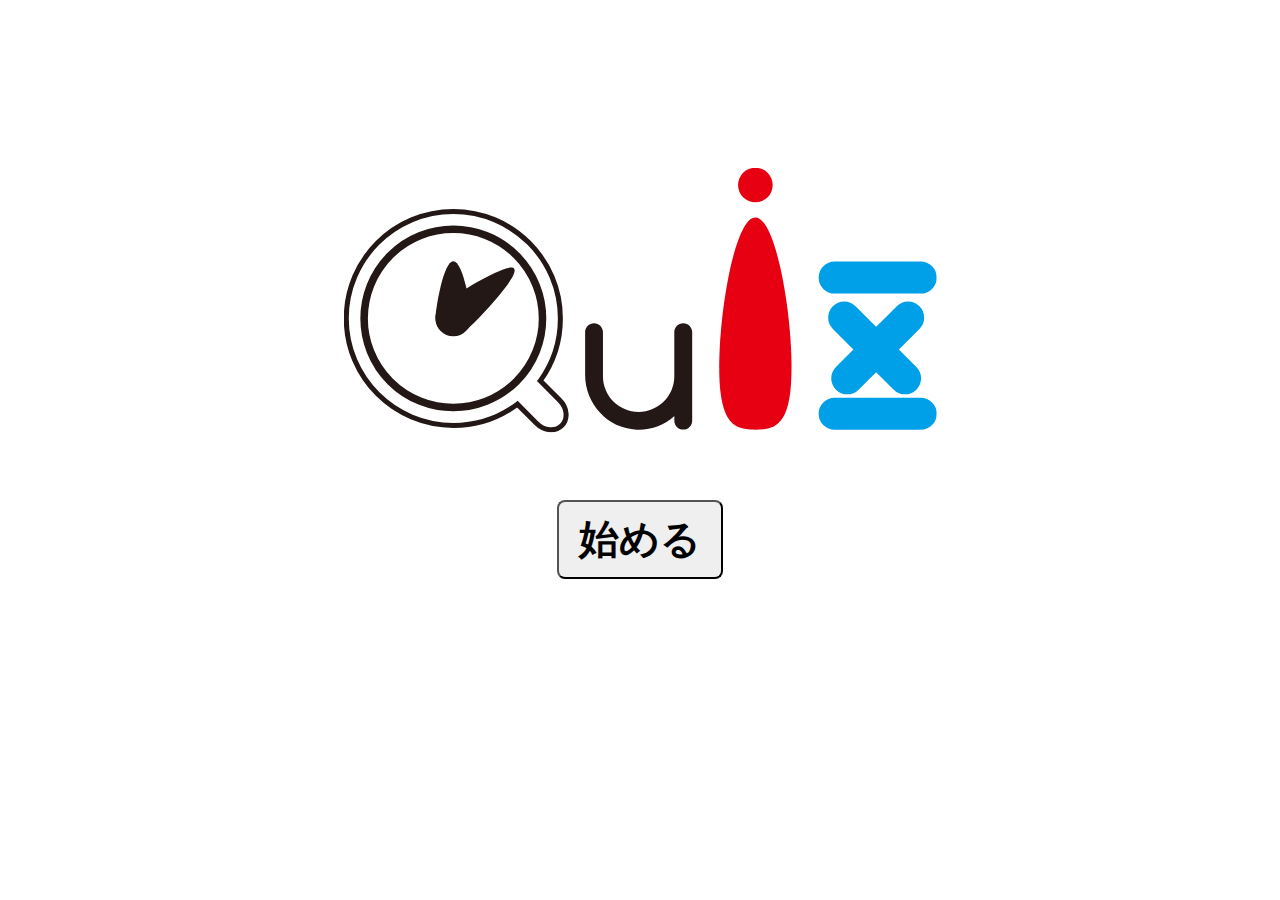
<file: index.html>
<!DOCTYPE html>
<html lang="ja">

<head>
    <meta charset="UTF-8">
    <meta name="viewport" content="width=device-width, initial-scale=1.0">
    <title>Quizgame</title>
    <link rel="stylesheet" href="./style.css">
</head>

<body>
    <div id="title-screen">
        <img src="./images/Quiz-logo-03.svg" alt="ロゴ" class="logo-style">
        <button onclick="startGame()">始める</button>
    </div>
    <div class="quiz">
        <div class="inner-block">
            <div class="quiz-content"></div>
            <div class="qs-number" id="question-number">質問1</div>
            <h2 class="question">・・・・</h2>
            <div id="progress-container">
                <div id="progress-bar"></div>
            </div>
            <ul class="answer">
                <li>
                    <label class="qz-btn01">
                        <span>A</span>
                        <input name="radio" type="hidden" value="">
                        <p class="qz-txt">選択肢01</p>
                    </label>
                </li>
                <li>
                    <label class="qz-btn02">
                        <span>B</span>
                        <input name="radio" type="hidden" value="">
                        <p class="qz-txt">選択肢02</p>
                    </label>
                </li>
                <li>
                    <label class="qz-btn03">
                        <span>C</span>
                        <input name="radio" type="hidden" value="">
                        <p class="qz-txt">選択肢03</p>
                    </label>
                </li>
                <li>
                    <label class="qz-btn04">
                        <span>D</span>
                        <input name="radio" type="hidden" value="">
                        <p class="qz-txt">選択肢04</p>
                    </label>
                </li>
            </ul>
        </div>
    </div>
    
    <script src="./Quiz.js"></script>
</body>

</html>
</file>
<file: style.css>
canvas {
    border: 1px solid #000;
    /*canvas要素に1ピクセルの黒い実線ボーダーを追加。*/
    display: block;
    margin: 20px auto;
    /* 上下に20px、左右に自動的に余白を設定 */
}

body {
    /* background: #ffc5c5; */
}

/*タイトル画面*/
#title-screen {
    text-align: center;
    /*テキストを中央揃え*/
    margin-top: 100px;
    /*上からのマージンを100ピクセル*/
    font-size: 40px;
    /*フォントサイズを40ピクセル*/
    position: relative;
    /*相対位置指定*/
    text-align: center;
    top: 150px;
    /*上から150ピクセルの位置に移動*/
}

/*ボタンサイズ*/
button {
    position: relative;
    top: 250px;
    padding: 10px 20px;
    /*ボタンの内側に上下左右10ピクセルの余白を設定*/
    font-size: 40px;
    /*フォントサイズを30ピクセルに*/
    border-radius: 0.5rem;
    font-weight: bold;
}

/* ウィンドウサイズ */
.inner-block {
    position: relative;
    /*ウィンドウサイズに対して中央揃えにし、最大幅を1000ピクセルに制限*/
    width: calc(100% - 60px);
    margin: 0 auto;
    max-width: 1000px;
}

/* バックグラウンド */
.quiz {
    display: none;
    /*要素を非表示にする*/
    min-height: 76.5vh;
    padding: 100px 0;
    background: #ffc5c5;
}

/* 問題の上線 */
.quiz-content {
    border: 1px solid #222;
    /* 上線に1pxの黒い実線ボーダーを追加 */
    background-color: rgba(255, 255, 255, 0.4);
    /* 背景色を白色で半透明に設定 */
    box-shadow: 2px 2px 4px rgba(0, 0, 0, 0.1);
    /* 軽い影を追加 */
    position: relative;
    /* 相対的な位置指定 */
}

/* 問題番号 */
.qs-number {
    text-align: center;
    /* テキストを中央揃えに指定 */
    font-size: 26px;
    /* フォントサイズを26pxに指定 */
    font-weight: bold;
    /* フォントの太さをboldに指定 */
    border-bottom: 2px solid #222;
    /* 下線に2pxの黒い実線ボーダーを追加 */
    padding: 20px;
    /* 上下左右に20pxの余白を追加 */
}

/* 問題文 */
.question {
    font-size: 32px;
    /*テキストのフォントサイズを指定*/
    font-weight: bold;
    /*テキストの太さを指定*/
    line-height: 1.8;
    /*テキストの行の高さを指定*/
    margin-bottom: 40px;
    /*要素の下側の余白（マージン）を指定*/
    position: relative;
    /*要素の配置方法を指定*/
    text-align: center;
    /*テキストの水平方向の配置を指定*/
    max-width: 1000px;
    /*要素の最大横幅を指定*/
    padding: 30px 0px;
    /*要素の内側の余白（パディング）を指定*/
    margin-left: auto;
    /*要素の左側の外部余白（マージン）を指定*/
    margin-right: auto;
    /*要素の右側の外部余白（マージン）を指定*/
}

/* 解答欄の幅 */
.answer {
    display: grid;
    /* 要素をグリッド（格子状）に配置 */
    position: relative;
    /* 要素の配置方法を指定 */
    grid-template-columns: repeat(2, 1fr);
    /* 列を2つ作成（1frは残りのスペースを均等に分配） */
    gap: 20px;
    /* 要素間の隙間を指定 */
    padding-left: 0;
    /* 左側のパディングを指定 */
    list-style: none;
    /* リストアイテムのマーカーを非表示にする */
}

/* 解答欄のフレーム */
.answer li {
    position: relative;
    /* 相対位置に配置 */
    border: 2px solid #000;
    /* 黒い2px幅の境界線を持つ */
    border-radius: 8px;
    /* 角を8pxの半径で丸める */
    transition: border 0.3s ease-in-out;
    /* 境界線の変化に0.3秒かけ、イージングを適用 */

}

/* 解答欄のレイアウト */
.answer li label {
    color: #222;
    /* テキストの色をダークグレーに指定 */
    display: block;
    /* ブロック要素として表示 */
    margin: 0 auto;
    /* 上下左右のマージンを自動で設定し、中央に配置 */
    height: 100px;
    /* 高さを100pxに指定 */
    display: flex;
    /* フレックスコンテナとして表示 */
    align-items: center;
    /* 子要素を垂直方向に中央寄せ */
    width: 100%;
    /* 幅を100%に指定 */
    padding-top: 4px;
    /* 上側のパディングを4pxに指定 */
    font-weight: bold;
    /* フォントを太字に指定 */
    font-size: 18px;
    /* フォントサイズを18pxに指定 */
    line-height: 1.16;
    /* 行の高さを1.16に指定 */
    position: relative;
    /* 相対位置に配置 */
    transition: 0.3s ease-in-out;
    /* 0.3秒かけてイージングを適用 */
    white-space: pre-wrap;
    /* テキスト内でのホワイトスペースの扱いを指定 */

}

.answer li label:hover {
    background-color: rgba(0, 0, 0, 0.1);
    /* ホバー時の背景色を薄いグレーに指定 */

}

/* アルファベット */
.answer li label span {
    align-items: center;
    /* アイテムを中央揃えに配置 */
    border-right: 1px solid #000;
    /* 右側に細い黒い線を表示 */
    content: "";
    /* 生成されるコンテンツがないことを示すための空のコンテンツ */
    display: flex;
    /* フレックスコンテナとして要素を表示 */
    font-size: 30px;
    /* フォントサイズを指定 */
    font-weight: bold;
    /* 太字に指定 */
    height: 60px;
    /* 高さを指定 */
    justify-content: center;
    /* アイテムを中央揃えに配置 */
    pointer-events: none;
    /* マウスイベントを無効にする */
    text-align: center;
    /* テキストを中央揃えに配置 */
    width: 70px;
    /* 幅を指定 */
    z-index: 1;
    /* Z軸の位置を指定 */
}

/* 解答欄の文字 */
.answer li label p {

    text-align: center;
    /* テキストを中央揃えに配置 */
    font-size: 20px;
    /* フォントサイズを指定 */
    margin: 0;
    /* マージンを0に設定 */
    flex-grow: 1;
    /* フレックスアイテムが余白を埋めるように指定 */
    padding: 0 10px;
    /* 左右に10pxのパディングを指定 */
}

/* プログレスバーのコンテナ */
#progress-container {

    max-width: 1000px;
    /* 最大横幅を指定 */
    height: 30px;
    /* 高さを指定 */
    border: 1px solid #ccc;
    /* 枠線を指定 */
    position: relative;
    /* 相対位置指定 */
}

/* プログレスバー */
#progress-bar {

    height: 100%;
    /* 高さを100%に指定 */
    background-color: #4CAF50;
    /* 背景色を指定 */
    width: 100%;
    /* 幅を100%に指定 */
    position: absolute;
    /* 絶対位置指定 */
    transition: width 1s linear;
    /* 幅に変化があった場合のアニメーション指定 */
}

.logo-style {
    display: block;
    position: absolute;
    top: 50px;
    left: 50%;
    transform: translate(-50%, -50%);
    width: 592.5px;
    /* 幅を指定 */
    height: 265px;
    /* 高さを指定 */
}
</file>
